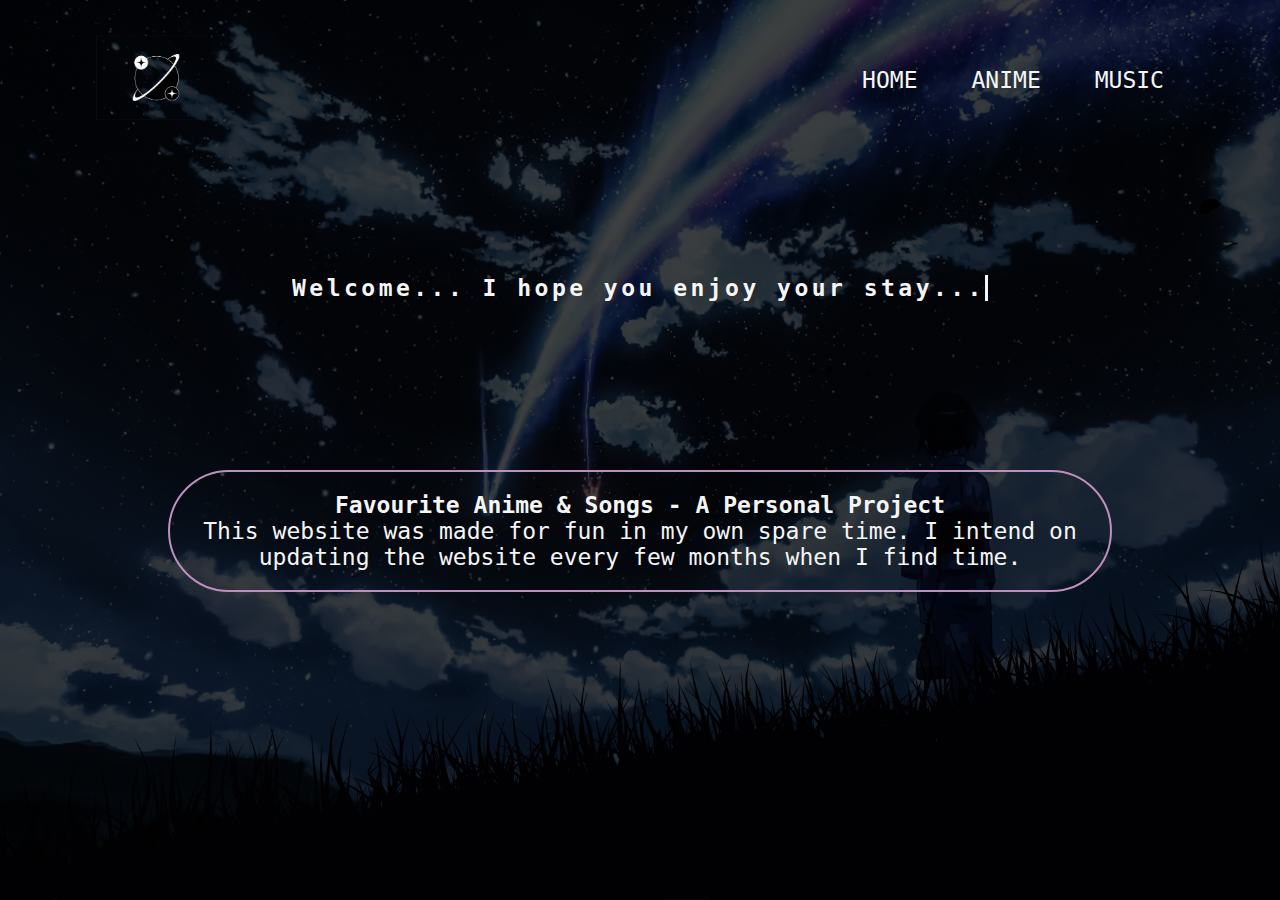
<file: index.html>
<!DOCTYPE html>
<html lang="en">
<head>
    <meta charset="UTF-8">
    <meta http-equiv="X-UA-Compatible" content="IE=edge">
    <meta name="viewport" content="width=device-width, initial-scale=1.0">
    <title>Home</title>
    <link rel="stylesheet" href="static/styles.css">
</head>
<body>
    <div class="banner">
        <div class="navbar">
            <a href="index.html">
            <img src="static/comet.png" class="logo">
            </a>
            <ul>
                <li><a href="index.html">Home</a></li>
                <li><a href="anime.html">Anime</a></li>
                <li><a href="music.html">Music</a></li>
            </ul>
        </div>
        <div class="content">
            <div class="typewriter">
            <h1>Welcome... I hope you enjoy your stay...</h1>
            </div>
        </div>
        <div class="bigcontainer">
            <div class="textcontent">
                <h1><b>Favourite Anime & Songs - A Personal Project</b></h1>
                <p>This website was made for fun in my own spare time. I intend on updating the website every few months when I find time.</p>
            </div>
        </div>


    </div>
</body>
</html>
</file>
<file: static/styles.css>
* {
    margin: 0;
    padding: 0;
    font-family: monospace;
    font-size: 1.2rem;
    color:whitesmoke;
}

.banner {
    width: 100%;
    height: 100vh;
    background-image: linear-gradient(rgba(0,0,0,0.75),rgba(0,0,0,0.75)),url(background.jpg);
    background-size: cover;
    background-position: center;
}
.navbar {
    width: 85%;
    margin: auto;
    padding: 35px 0;
    display: flex;
    align-items: center;
    justify-content: space-between;
}
.logo {
    width: 120px;
    cursor: pointer;

}

.navbar ul li {
    list-style: none;
    display: inline-block;
    margin: 0 20px;
    position: relative;
}

.navbar ul li a{
    text-decoration: none;
    color: whitesmoke;
    text-transform: uppercase;
}

.navbar ul li::after {
    content:'';
    height: 3px;
    width: 0;
    background: rgb(190, 143, 190);
    position: absolute;
    left: 0;
    bottom: -10px;
    transition:0.5s;
}
.navbar ul li:hover::after {
    width:100%;
}

.content {
    padding-top: 5em;
    display: flex;
    justify-content: center;
    padding-bottom: 5em;
}

.textcontent {

    text-align: center;
    justify-content: center;
    border: 2px solid rgb(190, 143, 190);
    border-radius: 200em;
    width: 900px;
    padding: 20px; 
}

.bigcontainer {
    width: 100%;
    height: 10em;
    justify-content: center;
    align-items: center;
    display: flex;
}

body {
    animation: fadeInAnimation ease 2s;
    animation-iteration-count: 1;
    animation-fill-mode: backwards;
    background-color: black;
}
@keyframes fadeInAnimation {
    0% {
        opacity: 0;
    }
    100% {
        opacity: 1;
    }
}

.typewriter h1 {
    overflow: hidden; /* Ensures the content is not revealed until the animation */
    border-right: .15em solid whitesmoke; /* The typwriter cursor */
    white-space: nowrap; /* Keeps the content on a single line */
    margin: 0 auto; /* Gives that scrolling effect as the typing happens */
    letter-spacing: .15em; /* Adjust as needed */
    animation: 
      typing 2.5s steps(40, end),
      blink-caret .75s step-end infinite;
  }
  
  /* The typing effect */
  @keyframes typing {
    from { width: 0 }
    to { width: 100% }
  }
  
  /* The typewriter cursor effect */
  @keyframes blink-caret {
    from, to { border-color: transparent }
    50% { border-color: whitesmoke; }
  }
</file>
